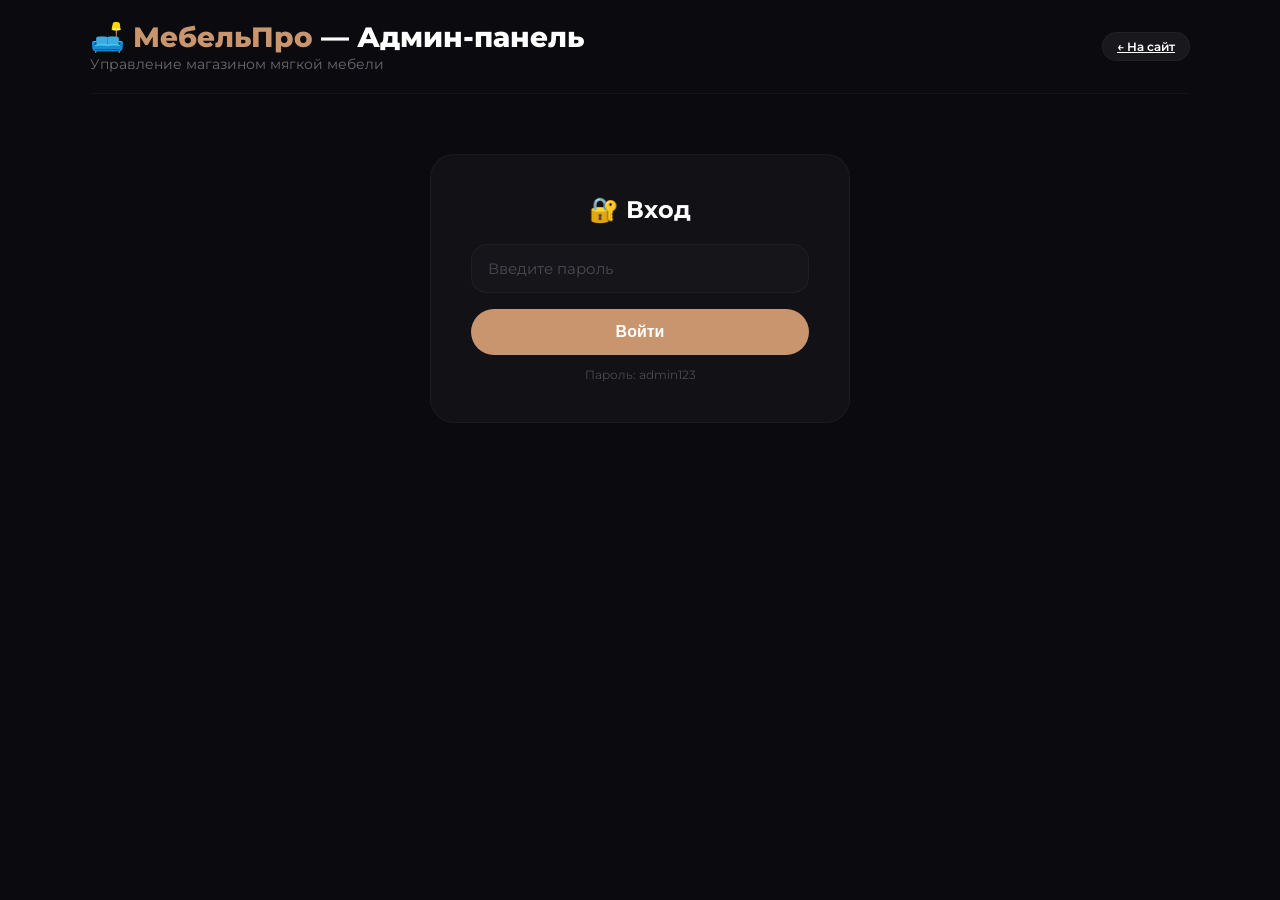
<file: admin.html>
<!DOCTYPE html>
<html lang="ru">
<head>
    <meta charset="UTF-8">
    <meta name="viewport" content="width=device-width, initial-scale=1.0">
    <title>Админ-панель — МебельПро</title>
    <link href="https://fonts.googleapis.com/css2?family=Montserrat:wght@400;500;600;700;800;900&display=swap" rel="stylesheet">
    <link rel="stylesheet" href="https://cdnjs.cloudflare.com/ajax/libs/font-awesome/6.4.0/css/all.min.css">
    <style>
        * { margin:0; padding:0; box-sizing:border-box; }
        body { font-family:'Montserrat',sans-serif; background:#0a0a0f; color:#fff; min-height:100vh; padding:20px; }
        .container { max-width:1100px; margin:0 auto; }
        .header { display:flex; justify-content:space-between; align-items:center; margin-bottom:30px; padding-bottom:20px; border-bottom:0.5px solid rgba(255,255,255,0.04); flex-wrap:wrap; gap:12px; }
        .header h1 { font-size:28px; font-weight:800; }
        .header h1 span { color:#c8956e; }
        .header .sub { color:#6a6a72; font-size:14px; }

        #loginForm { background:rgba(255,255,255,0.03); border-radius:24px; padding:40px; border:0.5px solid rgba(255,255,255,0.04); max-width:420px; margin:60px auto; text-align:center; }
        #loginForm h2 { margin-bottom:20px; font-weight:700; }
        #loginForm input { width:100%; padding:14px 16px; border-radius:16px; border:0.5px solid rgba(255,255,255,0.04); background:rgba(255,255,255,0.02); color:#fff; font-size:15px; font-family:inherit; margin-bottom:16px; transition:0.3s; }
        #loginForm input:focus { outline:none; border-color:#c8956e; }
        #loginForm button { width:100%; padding:14px; border-radius:30px; border:none; background:#c8956e; color:#fff; font-size:16px; font-weight:600; cursor:pointer; transition:0.3s; }
        #loginForm button:hover { background:#b88563; }

        #adminPanel { display:none; }
        .tabs { display:flex; gap:6px; flex-wrap:wrap; margin-bottom:24px; padding-bottom:16px; border-bottom:0.5px solid rgba(255,255,255,0.04); }
        .tab-btn { padding:8px 16px; border-radius:30px; border:none; background:rgba(255,255,255,0.03); color:#6a6a72; font-size:13px; font-weight:500; cursor:pointer; transition:0.3s; font-family:inherit; white-space:nowrap; }
        .tab-btn:hover { color:#fff; background:rgba(255,255,255,0.06); }
        .tab-btn.active { background:#c8956e; color:#fff; }

        .tab-content { display:none; }
        .tab-content.active { display:block; }
        .section { background:rgba(255,255,255,0.03); border-radius:24px; padding:24px; border:0.5px solid rgba(255,255,255,0.04); margin-bottom:24px; }
        .section h2 { font-size:18px; font-weight:600; margin-bottom:16px; color:#fff; }
        .section h2 small { font-weight:400; font-size:14px; color:#6a6a72; }
        .row { display:grid; grid-template-columns:1fr 1fr; gap:12px; }
        .row-3 { display:grid; grid-template-columns:1fr 1fr 1fr; gap:12px; }
        input, textarea, select { width:100%; padding:12px 16px; border-radius:16px; border:0.5px solid rgba(255,255,255,0.04); background:rgba(255,255,255,0.02); color:#fff; font-size:14px; font-family:inherit; margin-bottom:10px; transition:0.3s; }
        input:focus, textarea:focus, select:focus { outline:none; border-color:#c8956e; }
        input::placeholder, textarea::placeholder { color:#4a4a52; }
        input[type="file"] { padding:10px; color:#6a6a72; }
        select option { background:#1a1a22; color:#fff; }
        textarea { resize:vertical; min-height:80px; }

        .btn { padding:12px 24px; border-radius:30px; border:none; font-size:14px; font-weight:600; cursor:pointer; transition:0.3s; font-family:inherit; }
        .btn-primary { background:#c8956e; color:#fff; }
        .btn-primary:hover { background:#b88563; }
        .btn-secondary { background:rgba(255,255,255,0.06); color:#fff; border:0.5px solid rgba(255,255,255,0.04); }
        .btn-secondary:hover { background:rgba(255,255,255,0.12); }
        .btn-danger { background:#ff3b30; color:#fff; }
        .btn-danger:hover { background:#cc2d24; }
        .btn-success { background:#34c759; color:#fff; }
        .btn-success:hover { background:#28a745; }
        .btn-sm { padding:6px 14px; font-size:12px; }
        .btn-group { display:flex; gap:10px; flex-wrap:wrap; margin-top:8px; }

        .item-list { margin-top:12px; }
        .item { display:flex; justify-content:space-between; align-items:center; padding:10px 0; border-bottom:0.5px solid rgba(255,255,255,0.02); gap:10px; flex-wrap:wrap; }
        .item:last-child { border-bottom:none; }
        .item span { color:#b0b0b8; font-size:14px; }
        .item-actions { display:flex; gap:6px; }
        .item-actions button { padding:4px 12px; border-radius:12px; border:none; font-size:12px; cursor:pointer; transition:0.3s; font-family:inherit; }
        .item-actions .edit { background:rgba(200,149,110,0.12); color:#c8956e; }
        .item-actions .delete { background:rgba(255,59,48,0.12); color:#ff3b30; }
        .item-actions button:hover { opacity:0.7; }

        .badge { display:inline-block; padding:2px 10px; border-radius:12px; font-size:11px; font-weight:500; }
        .badge.hit { background:rgba(255,107,53,0.12); color:#ff6b35; }
        .badge.stock { background:rgba(52,199,89,0.12); color:#34c759; }
        .badge.off { background:rgba(255,59,48,0.12); color:#ff3b30; }
        .empty { color:#4a4a52; font-size:14px; padding:12px 0; }

        .toast { position:fixed; bottom:30px; left:50%; transform:translateX(-50%); background:rgba(10,10,15,0.9); backdrop-filter:blur(20px); padding:12px 28px; border-radius:30px; color:#fff; font-size:14px; border:0.5px solid rgba(255,255,255,0.04); z-index:9999; animation:toastIn 0.4s ease; }
        @keyframes toastIn { 0%{opacity:0;transform:translateX(-50%) translateY(20px);}100%{opacity:1;transform:translateX(-50%) translateY(0);} }

        .modal-overlay {
            position: fixed;
            top: 0;
            left: 0;
            width: 100%;
            height: 100%;
            background: rgba(0,0,0,0.7);
            backdrop-filter: blur(10px);
            z-index: 9998;
            display: none;
            justify-content: center;
            align-items: center;
        }
        .modal-overlay.active { display: flex; }
        .modal-box {
            background: rgba(20,20,22,0.95);
            border-radius: 24px;
            padding: 30px;
            max-width: 500px;
            width: 92%;
            border: 0.5px solid rgba(255,255,255,0.04);
            z-index: 9999;
            max-height: 90vh;
            overflow-y: auto;
        }
        .modal-box h2 { color:#fff; margin-bottom:20px; font-weight:700; font-size:22px; }
        .modal-box .modal-close { float:right; background:none; border:none; color:#6a6a72; font-size:24px; cursor:pointer; }
        .modal-box .modal-close:hover { color:#fff; }
        .modal-box label { display:block; font-size:13px; color:#6a6a72; margin-bottom:4px; margin-top:12px; }
        .modal-box input, .modal-box textarea, .modal-box select { width:100%; padding:12px 16px; border-radius:16px; border:0.5px solid rgba(255,255,255,0.04); background:rgba(255,255,255,0.02); color:#fff; font-size:14px; font-family:inherit; margin-bottom:4px; transition:0.3s; }
        .modal-box input:focus, .modal-box textarea:focus, .modal-box select:focus { outline:none; border-color:#c8956e; }
        .modal-box .btn-group { display:flex; gap:10px; margin-top:16px; }
        .modal-box .btn-group .btn { flex:1; }

        .back-link { display:inline-block; margin-top:20px; color:#6a6a72; text-decoration:none; font-size:14px; transition:0.3s; }
        .back-link:hover { color:#fff; }

        .analytics-grid { display:grid; grid-template-columns:repeat(auto-fit, minmax(160px, 1fr)); gap:16px; }
        .analytics-card { background:rgba(255,255,255,0.02); border-radius:16px; padding:18px; text-align:center; border:0.5px solid rgba(255,255,255,0.04); }
        .analytics-card .number { font-size:28px; font-weight:800; color:#fff; }
        .analytics-card .label { font-size:12px; color:#6a6a72; margin-top:4px; }

        @media (max-width:768px) { .row,.row-3 { grid-template-columns:1fr; } .header { flex-direction:column; align-items:flex-start; } .tabs { gap:4px; } .tab-btn { padding:6px 12px; font-size:11px; } .section { padding:16px; } #loginForm { padding:24px; margin:30px 16px; } .item { flex-direction:column; align-items:flex-start; gap:6px; } .item-actions { width:100%; } .analytics-grid { grid-template-columns:1fr 1fr; } }
        @media (max-width:480px) { .tab-btn { font-size:10px; padding:4px 8px; } .section h2 { font-size:16px; } .analytics-grid { grid-template-columns:1fr; } .modal-box { padding:20px; } }
    </style>
</head>
<body>
    <div class="container">
        <div class="header">
            <div>
                <h1>🛋️ <span>МебельПро</span> — Админ-панель</h1>
                <span class="sub">Управление магазином мягкой мебели</span>
            </div>
            <a href="index.html" class="btn btn-secondary btn-sm">← На сайт</a>
        </div>

        <div id="loginForm">
            <h2>🔐 Вход</h2>
            <input type="password" id="adminPassword" placeholder="Введите пароль">
            <button onclick="login()">Войти</button>
            <div style="margin-top:12px;font-size:12px;color:#4a4a52;">Пароль: admin123</div>
        </div>

        <div id="adminPanel">
            <div class="tabs">
                <button class="tab-btn active" onclick="switchTab('dashboard')">📊 Дашборд</button>
                <button class="tab-btn" onclick="switchTab('products')">🛋️ Товары</button>
                <button class="tab-btn" onclick="switchTab('categories')">📂 Категории</button>
                <button class="tab-btn" onclick="switchTab('orders')">📦 Заказы</button>
                <button class="tab-btn" onclick="switchTab('leads')">📩 Заявки</button>
                <button class="tab-btn" onclick="switchTab('settings')">⚙️ Настройки</button>
                <button class="tab-btn" onclick="switchTab('backup')">💾 Бэкап</button>
            </div>

            <!-- ===== ДАШБОРД ===== -->
            <div id="tab-dashboard" class="tab-content active">
                <div class="section">
                    <h2>📊 Статистика</h2>
                    <div class="analytics-grid">
                        <div class="analytics-card"><div class="number" id="dashProducts">0</div><div class="label">Товаров</div></div>
                        <div class="analytics-card"><div class="number" id="dashCategories">0</div><div class="label">Категорий</div></div>
                        <div class="analytics-card"><div class="number" id="dashOrders">0</div><div class="label">Заказов</div></div>
                        <div class="analytics-card"><div class="number" id="dashLeads">0</div><div class="label">Заявок</div></div>
                    </div>
                </div>
            </div>

            <!-- ===== ТОВАРЫ ===== -->
            <div id="tab-products" class="tab-content">
                <div class="section">
                    <h2>🛋️ Управление товарами <small>(CRUD)</small></h2>
                    <div id="adminProducts" class="item-list"></div>
                    <button class="btn btn-secondary" onclick="openModal('product')">➕ Добавить товар</button>
                </div>
                <div class="section">
                    <h2>📤 Импорт цен из Excel</h2>
                    <input type="file" id="excelFile" accept=".csv,.xlsx">
                    <button class="btn btn-primary" onclick="importPrices()">📥 Загрузить и обновить цены</button>
                    <div class="desc" style="font-size:13px;color:#6a6a72;margin-top:8px;">Формат: артикул, цена, цена_со_скидкой</div>
                </div>
            </div>

            <!-- ===== КАТЕГОРИИ ===== -->
            <div id="tab-categories" class="tab-content">
                <div class="section">
                    <h2>📂 Управление категориями <small>(CRUD)</small></h2>
                    <div id="adminCategories" class="item-list"></div>
                    <button class="btn btn-secondary" onclick="openModal('category')">➕ Добавить категорию</button>
                </div>
            </div>

            <!-- ===== ЗАКАЗЫ ===== -->
            <div id="tab-orders" class="tab-content">
                <div class="section">
                    <h2>📦 Заказы</h2>
                    <div id="adminOrders" class="item-list"></div>
                </div>
            </div>

            <!-- ===== ЗАЯВКИ ===== -->
            <div id="tab-leads" class="tab-content">
                <div class="section">
                    <h2>📩 Заявки из формы</h2>
                    <div id="adminLeads" class="item-list"></div>
                    <button class="btn btn-danger" onclick="clearLeads()">🗑️ Очистить все</button>
                </div>
            </div>

            <!-- ===== НАСТРОЙКИ ===== -->
            <div id="tab-settings" class="tab-content">
                <div class="section">
                    <h2>⚙️ Настройки</h2>
                    <div class="row">
                        <input type="text" id="siteTitle" placeholder="Название сайта">
                        <input type="text" id="sitePhone" placeholder="Телефон">
                    </div>
                    <div class="row">
                        <input type="text" id="siteEmail" placeholder="Email">
                        <input type="text" id="siteAddress" placeholder="Адрес">
                    </div>
                    <div class="row">
                        <input type="text" id="deliveryInfo" placeholder="Информация о доставке">
                        <input type="text" id="guaranteeInfo" placeholder="Информация о гарантии">
                    </div>
                    <button class="btn btn-primary" onclick="saveSettings()">💾 Сохранить настройки</button>
                </div>
            </div>

            <!-- ===== БЭКАП ===== -->
            <div id="tab-backup" class="tab-content">
                <div class="section">
                    <h2>💾 Экспорт / Импорт данных</h2>
                    <div class="btn-group">
                        <button class="btn btn-success" onclick="exportData()">📤 Экспорт все данные</button>
                        <button class="btn btn-secondary" onclick="document.getElementById('importFile').click()">📥 Импорт данные</button>
                        <input type="file" id="importFile" accept=".json" style="display:none" onchange="importData(event)">
                        <button class="btn btn-danger" onclick="resetAll()">⚠️ Сбросить все</button>
                    </div>
                </div>
            </div>

        </div>
    </div>

    <div class="modal-overlay" id="modalOverlay" onclick="if(event.target===this) closeModal()">
        <div class="modal-box">
            <button class="modal-close" onclick="closeModal()">✕</button>
            <h2 id="modalTitle">Добавить</h2>
            <div id="modalBody"></div>
        </div>
    </div>

    <script>
    var STORAGE_KEYS = {
        PRODUCTS: 'furniture_products',
        CATEGORIES: 'furniture_categories',
        CART: 'furniture_cart',
        ORDERS: 'furniture_orders',
        SETTINGS: 'furniture_settings',
        LEADS: 'furniture_leads'
    };
    var ADMIN_PASSWORD = 'admin123';
    var data = null;
    var modalType = '';
    var editIndex = null;

    function switchTab(tabId) {
        document.querySelectorAll('.tab-content').forEach(function(el) { el.classList.remove('active'); });
        var target = document.getElementById('tab-' + tabId);
        if (target) target.classList.add('active');
        document.querySelectorAll('.tab-btn').forEach(function(el) { el.classList.remove('active'); });
        document.querySelectorAll('.tab-btn').forEach(function(el) {
            var map = {
                'dashboard': 'Дашборд',
                'products': 'Товары',
                'categories': 'Категории',
                'orders': 'Заказы',
                'leads': 'Заявки',
                'settings': 'Настройки',
                'backup': 'Бэкап'
            };
            if (el.textContent.indexOf(map[tabId]) !== -1) el.classList.add('active');
        });
        if (tabId === 'leads') loadLeads();
        if (tabId === 'orders') loadOrders();
    }

    // ===== ЗАГРУЗКА ДАННЫХ =====
    function loadData(key, defaultData) {
        var stored = localStorage.getItem(key);
        if (stored) {
            try { return JSON.parse(stored); } catch(e) { return defaultData; }
        }
        localStorage.setItem(key, JSON.stringify(defaultData));
        return defaultData;
    }

    function saveData(key, data) { localStorage.setItem(key, JSON.stringify(data)); }

    function getDefaultProducts() {
        return [
            { id: 1, name: 'Диван "Комфорт"', category: 'sofas', price: 49900, oldPrice: 59900, rating: 4.8, reviews: 127, image: 'https://images.unsplash.com/photo-1555041469-a586c61ea9bc?w=400', images: [], inStock: true, isHit: true, description: 'Уютный диван с мягкими подушками.', specs: { width: '220 см', depth: '95 см' }, sizes: [{ label: '220 см', price: 49900 }], colors: ['Бежевый', 'Серый'] },
            { id: 2, name: 'Кресло "Премиум"', category: 'armchairs', price: 25900, oldPrice: null, rating: 4.9, reviews: 89, image: 'https://images.unsplash.com/photo-1592078615290-033ee584e267?w=400', images: [], inStock: true, isHit: false, description: 'Элегантное кресло с высокой спинкой.', specs: { width: '85 см', depth: '80 см' }, sizes: [{ label: 'Стандарт', price: 25900 }], colors: ['Бежевый', 'Чёрный'] }
        ];
    }

    function getDefaultCategories() {
        return [
            { id: 'sofas', name: 'Диваны', icon: 'fa-solid fa-couch' },
            { id: 'armchairs', name: 'Кресла', icon: 'fa-solid fa-chair' },
            { id: 'poufs', name: 'Пуфы', icon: 'fa-solid fa-stool' },
            { id: 'beds', name: 'Кровати', icon: 'fa-solid fa-bed' }
        ];
    }

    // ===== ВХОД =====
    function login() {
        var pass = document.getElementById('adminPassword').value;
        if (pass === ADMIN_PASSWORD) {
            document.getElementById('loginForm').style.display = 'none';
            document.getElementById('adminPanel').style.display = 'block';
            loadAll();
            renderAll();
            updateDashboard();
        } else {
            showToast('❌ Неверный пароль!');
        }
    }

    function loadAll() {
        data = {
            products: loadData(STORAGE_KEYS.PRODUCTS, getDefaultProducts()),
            categories: loadData(STORAGE_KEYS.CATEGORIES, getDefaultCategories()),
            settings: loadData(STORAGE_KEYS.SETTINGS, { title: 'МебельПро', phone: '8 (800) 555-35-35', email: 'info@mebelpro.ru', address: 'Москва, ул. Мебельная, 1' })
        };
        fillSettings();
    }

    function renderAll() {
        renderProducts();
        renderCategories();
        updateDashboard();
    }

    // ===== ТОВАРЫ =====
    function renderProducts() {
        var container = document.getElementById('adminProducts');
        if (!container) return;
        var items = data.products || [];
        if (items.length === 0) { container.innerHTML = '<div class="empty">Нет товаров</div>'; return; }
        var html = '';
        for (var i = 0; i < items.length; i++) {
            var p = items[i];
            var hitBadge = p.isHit ? '<span class="badge hit">🔥 Хит</span>' : '';
            var stockBadge = p.inStock ? '<span class="badge stock">В наличии</span>' : '<span class="badge off">Нет в наличии</span>';
            html += '<div class="item"><span>' + p.name + ' — ' + p.price.toLocaleString() + ' ₽ ' + hitBadge + ' ' + stockBadge + '</span>';
            html += '<div class="item-actions"><button class="edit" onclick="editProduct(' + i + ')">✎</button>';
            html += '<button class="delete" onclick="deleteProduct(' + i + ')">✕</button></div></div>';
        }
        container.innerHTML = html;
    }

    function editProduct(index) {
        editIndex = index;
        var p = data.products[index];
        modalType = 'product';
        var title = document.getElementById('modalTitle');
        var body = document.getElementById('modalBody');
        title.textContent = '✎ Редактировать товар';

        var html = '';
        html += '<label>Название</label><input type="text" id="modalName" value="' + p.name + '">';
        html += '<label>Цена</label><input type="number" id="modalPrice" value="' + p.price + '">';
        html += '<label>Старая цена (скидка)</label><input type="number" id="modalOldPrice" value="' + (p.oldPrice || '') + '">';
        html += '<label>Категория</label><select id="modalCategory">';
        for (var i = 0; i < data.categories.length; i++) {
            var c = data.categories[i];
            var selected = c.id === p.category ? ' selected' : '';
            html += '<option value="' + c.id + '"' + selected + '>' + c.name + '</option>';
        }
        html += '</select>';
        html += '<label>Описание</label><textarea id="modalDesc" rows="3">' + (p.description || '') + '</textarea>';
        html += '<label>В наличии</label><select id="modalStock"><option value="true"' + (p.inStock ? ' selected' : '') + '>Да</option><option value="false"' + (p.inStock ? '' : ' selected') + '>Нет</option></select>';
        html += '<label>Хит продаж</label><select id="modalHit"><option value="true"' + (p.isHit ? ' selected' : '') + '>Да</option><option value="false"' + (p.isHit ? '' : ' selected') + '>Нет</option></select>';
        html += '<div class="btn-group"><button class="btn btn-primary" onclick="saveProduct()">💾 Сохранить</button><button class="btn btn-secondary" onclick="closeModal()">Отмена</button></div>';
        body.innerHTML = html;
        document.getElementById('modalOverlay').classList.add('active');
    }

    function saveProduct() {
        var name = document.getElementById('modalName').value;
        var price = parseInt(document.getElementById('modalPrice').value);
        var oldPrice = parseInt(document.getElementById('modalOldPrice').value) || null;
        var category = document.getElementById('modalCategory').value;
        var desc = document.getElementById('modalDesc').value;
        var inStock = document.getElementById('modalStock').value === 'true';
        var isHit = document.getElementById('modalHit').value === 'true';

        if (!name || !price) { showToast('❌ Заполните все поля!'); return; }

        var p = data.products[editIndex];
        p.name = name;
        p.price = price;
        p.oldPrice = oldPrice;
        p.category = category;
        p.description = desc;
        p.inStock = inStock;
        p.isHit = isHit;

        saveData(STORAGE_KEYS.PRODUCTS, data.products);
        renderAll();
        closeModal();
        showToast('✅ Товар обновлён!');
    }

    function deleteProduct(index) {
        if (!confirm('Удалить товар?')) return;
        data.products.splice(index, 1);
        saveData(STORAGE_KEYS.PRODUCTS, data.products);
        renderAll();
        showToast('🗑️ Товар удалён');
    }

    // ===== КАТЕГОРИИ =====
    function renderCategories() {
        var container = document.getElementById('adminCategories');
        if (!container) return;
        var items = data.categories || [];
        if (items.length === 0) { container.innerHTML = '<div class="empty">Нет категорий</div>'; return; }
        var html = '';
        for (var i = 0; i < items.length; i++) {
            var c = items[i];
            html += '<div class="item"><span>' + c.name + '</span>';
            html += '<div class="item-actions"><button class="edit" onclick="editCategory(' + i + ')">✎</button>';
            html += '<button class="delete" onclick="deleteCategory(' + i + ')">✕</button></div></div>';
        }
        container.innerHTML = html;
    }

    function editCategory(index) {
        editIndex = index;
        var c = data.categories[index];
        modalType = 'category';
        var title = document.getElementById('modalTitle');
        var body = document.getElementById('modalBody');
        title.textContent = '✎ Редактировать категорию';

        var html = '';
        html += '<label>Название</label><input type="text" id="modalName" value="' + c.name + '">';
        html += '<label>ID (английскими буквами)</label><input type="text" id="modalId" value="' + c.id + '">';
        html += '<label>Иконка Font Awesome</label><input type="text" id="modalIcon" value="' + (c.icon || 'fa-solid fa-tag') + '">';
        html += '<div class="btn-group"><button class="btn btn-primary" onclick="saveCategory()">💾 Сохранить</button><button class="btn btn-secondary" onclick="closeModal()">Отмена</button></div>';
        body.innerHTML = html;
        document.getElementById('modalOverlay').classList.add('active');
    }

    function saveCategory() {
        var name = document.getElementById('modalName').value;
        var id = document.getElementById('modalId').value.toLowerCase().replace(/\s/g, '_');
        var icon = document.getElementById('modalIcon').value;

        if (!name || !id) { showToast('❌ Заполните все поля!'); return; }

        data.categories[editIndex].name = name;
        data.categories[editIndex].id = id;
        data.categories[editIndex].icon = icon || 'fa-solid fa-tag';

        saveData(STORAGE_KEYS.CATEGORIES, data.categories);
        renderAll();
        closeModal();
        showToast('✅ Категория обновлена!');
    }

    function deleteCategory(index) {
        if (!confirm('Удалить категорию?')) return;
        data.categories.splice(index, 1);
        saveData(STORAGE_KEYS.CATEGORIES, data.categories);
        renderAll();
        showToast('🗑️ Категория удалена');
    }

    // ===== ЗАЯВКИ =====
    function loadLeads() {
        var container = document.getElementById('adminLeads');
        if (!container) return;
        var leads = JSON.parse(localStorage.getItem(STORAGE_KEYS.LEADS) || '[]');
        if (leads.length === 0) { container.innerHTML = '<div class="empty">Нет заявок</div>'; return; }
        var html = '';
        for (var i = leads.length - 1; i >= 0; i--) {
            var l = leads[i];
            html += '<div class="item"><span>' + l.name + ' — ' + l.contact + ' — ' + l.message + ' <span style="color:#6a6a72;font-size:12px;">' + l.date + '</span></span>';
            html += '<div class="item-actions"><button class="delete" onclick="deleteLead(' + i + ')">✕</button></div></div>';
        }
        container.innerHTML = html;
    }

    function deleteLead(index) {
        var leads = JSON.parse(localStorage.getItem(STORAGE_KEYS.LEADS) || '[]');
        leads.splice(index, 1);
        localStorage.setItem(STORAGE_KEYS.LEADS, JSON.stringify(leads));
        loadLeads();
        updateDashboard();
        showToast('🗑️ Заявка удалена');
    }

    function clearLeads() {
        if (!confirm('Удалить все заявки?')) return;
        localStorage.setItem(STORAGE_KEYS.LEADS, '[]');
        loadLeads();
        updateDashboard();
        showToast('🗑️ Все заявки удалены');
    }

    // ===== ЗАКАЗЫ =====
    function loadOrders() {
        var container = document.getElementById('adminOrders');
        if (!container) return;
        var orders = JSON.parse(localStorage.getItem(STORAGE_KEYS.ORDERS) || '[]');
        if (orders.length === 0) { container.innerHTML = '<div class="empty">Нет заказов</div>'; return; }
        var html = '';
        for (var i = orders.length - 1; i >= 0; i--) {
            var o = orders[i];
            html += '<div class="item"><span>Заказ #' + o.id + ' — ' + o.name + ' — ' + o.total + ' ₽ <span style="color:#6a6a72;font-size:12px;">' + o.date + '</span></span>';
            html += '<div class="item-actions"><button class="delete" onclick="deleteOrder(' + i + ')">✕</button></div></div>';
        }
        container.innerHTML = html;
    }

    function deleteOrder(index) {
        var orders = JSON.parse(localStorage.getItem(STORAGE_KEYS.ORDERS) || '[]');
        orders.splice(index, 1);
        localStorage.setItem(STORAGE_KEYS.ORDERS, JSON.stringify(orders));
        loadOrders();
        updateDashboard();
        showToast('🗑️ Заказ удалён');
    }

    // ===== НАСТРОЙКИ =====
    function fillSettings() {
        var s = data.settings || {};
        document.getElementById('siteTitle').value = s.title || '';
        document.getElementById('sitePhone').value = s.phone || '';
        document.getElementById('siteEmail').value = s.email || '';
        document.getElementById('siteAddress').value = s.address || '';
        document.getElementById('deliveryInfo').value = s.delivery || '';
        document.getElementById('guaranteeInfo').value = s.guarantee || '';
    }

    function saveSettings() {
        data.settings = {
            title: document.getElementById('siteTitle').value,
            phone: document.getElementById('sitePhone').value,
            email: document.getElementById('siteEmail').value,
            address: document.getElementById('siteAddress').value,
            delivery: document.getElementById('deliveryInfo').value,
            guarantee: document.getElementById('guaranteeInfo').value
        };
        saveData(STORAGE_KEYS.SETTINGS, data.settings);
        showToast('✅ Настройки сохранены!');
    }

    // ===== ДАШБОРД =====
    function updateDashboard() {
        document.getElementById('dashProducts').textContent = data.products ? data.products.length : 0;
        document.getElementById('dashCategories').textContent = data.categories ? data.categories.length : 0;
        var orders = JSON.parse(localStorage.getItem(STORAGE_KEYS.ORDERS) || '[]');
        document.getElementById('dashOrders').textContent = orders.length;
        var leads = JSON.parse(localStorage.getItem(STORAGE_KEYS.LEADS) || '[]');
        document.getElementById('dashLeads').textContent = leads.length;
    }

    // ===== МОДАЛЬНОЕ ОКНО =====
    function openModal(type) {
        modalType = type;
        editIndex = null;
        var title = document.getElementById('modalTitle');
        var body = document.getElementById('modalBody');
        title.textContent = '➕ Добавить';

        if (type === 'product') {
            var html = '';
            html += '<label>Название</label><input type="text" id="modalName">';
            html += '<label>Цена</label><input type="number" id="modalPrice">';
            html += '<label>Старая цена (скидка)</label><input type="number" id="modalOldPrice">';
            html += '<label>Категория</label><select id="modalCategory">';
            for (var i = 0; i < data.categories.length; i++) {
                html += '<option value="' + data.categories[i].id + '">' + data.categories[i].name + '</option>';
            }
            html += '</select>';
            html += '<label>Описание</label><textarea id="modalDesc" rows="3"></textarea>';
            html += '<label>В наличии</label><select id="modalStock"><option value="true">Да</option><option value="false">Нет</option></select>';
            html += '<label>Хит продаж</label><select id="modalHit"><option value="false">Нет</option><option value="true">Да</option></select>';
            html += '<div class="btn-group"><button class="btn btn-primary" onclick="saveNewProduct()">💾 Сохранить</button><button class="btn btn-secondary" onclick="closeModal()">Отмена</button></div>';
            body.innerHTML = html;
        } else if (type === 'category') {
            var html2 = '';
            html2 += '<label>Название</label><input type="text" id="modalName">';
            html2 += '<label>ID (английскими буквами)</label><input type="text" id="modalId">';
            html2 += '<label>Иконка Font Awesome</label><input type="text" id="modalIcon" value="fa-solid fa-tag">';
            html2 += '<div class="btn-group"><button class="btn btn-primary" onclick="saveNewCategory()">💾 Сохранить</button><button class="btn btn-secondary" onclick="closeModal()">Отмена</button></div>';
            body.innerHTML = html2;
        }
        document.getElementById('modalOverlay').classList.add('active');
    }

    function saveNewProduct() {
        var name = document.getElementById('modalName').value;
        var price = parseInt(document.getElementById('modalPrice').value);
        var oldPrice = parseInt(document.getElementById('modalOldPrice').value) || null;
        var category = document.getElementById('modalCategory').value;
        var desc = document.getElementById('modalDesc').value;
        var inStock = document.getElementById('modalStock').value === 'true';
        var isHit = document.getElementById('modalHit').value === 'true';

        if (!name || !price) { showToast('❌ Заполните все поля!'); return; }

        var newProduct = {
            id: Date.now(),
            name: name,
            price: price,
            oldPrice: oldPrice,
            category: category,
            description: desc,
            inStock: inStock,
            isHit: isHit,
            rating: 0,
            reviews: 0,
            image: 'https://images.unsplash.com/photo-1555041469-a586c61ea9bc?w=400',
            images: [],
            specs: {},
            sizes: [{ label: 'Стандарт', price: price }],
            colors: []
        };

        data.products.push(newProduct);
        saveData(STORAGE_KEYS.PRODUCTS, data.products);
        renderAll();
        closeModal();
        showToast('✅ Товар добавлен!');
    }

    function saveNewCategory() {
        var name = document.getElementById('modalName').value;
        var id = document.getElementById('modalId').value.toLowerCase().replace(/\s/g, '_');
        var icon = document.getElementById('modalIcon').value;

        if (!name || !id) { showToast('❌ Заполните все поля!'); return; }

        data.categories.push({ id: id, name: name, icon: icon || 'fa-solid fa-tag' });
        saveData(STORAGE_KEYS.CATEGORIES, data.categories);
        renderAll();
        closeModal();
        showToast('✅ Категория добавлена!');
    }

    function closeModal() {
        document.getElementById('modalOverlay').classList.remove('active');
    }

    // ===== ЭКСПОРТ/ИМПОРТ =====
    function exportData() {
        var fullData = {
            products: data.products,
            categories: data.categories,
            settings: data.settings,
            leads: JSON.parse(localStorage.getItem(STORAGE_KEYS.LEADS) || '[]'),
            orders: JSON.parse(localStorage.getItem(STORAGE_KEYS.ORDERS) || '[]')
        };
        var blob = new Blob([JSON.stringify(fullData, null, 2)], { type: 'application/json' });
        var url = URL.createObjectURL(blob);
        var a = document.createElement('a');
        a.href = url;
        a.download = 'mebelpro_backup_' + new Date().toISOString().slice(0,10) + '.json';
        a.click();
        URL.revokeObjectURL(url);
        showToast('📤 Данные экспортированы!');
    }

    function importData(event) {
        var file = event.target.files[0];
        if (!file) return;
        var reader = new FileReader();
        reader.onload = function(e) {
            try {
                var imported = JSON.parse(e.target.result);
                if (imported.products) { data.products = imported.products; saveData(STORAGE_KEYS.PRODUCTS, data.products); }
                if (imported.categories) { data.categories = imported.categories; saveData(STORAGE_KEYS.CATEGORIES, data.categories); }
                if (imported.settings) { data.settings = imported.settings; saveData(STORAGE_KEYS.SETTINGS, data.settings); }
                if (imported.leads) { localStorage.setItem(STORAGE_KEYS.LEADS, JSON.stringify(imported.leads)); }
                if (imported.orders) { localStorage.setItem(STORAGE_KEYS.ORDERS, JSON.stringify(imported.orders)); }
                renderAll();
                fillSettings();
                showToast('📥 Данные импортированы!');
            } catch (err) { alert('❌ Ошибка импорта!'); }
        };
        reader.readAsText(file);
        event.target.value = '';
    }

    function resetAll() {
        if (!confirm('⚠️ Удалить все данные?')) return;
        if (!confirm('Точно?')) return;
        localStorage.removeItem(STORAGE_KEYS.PRODUCTS);
        localStorage.removeItem(STORAGE_KEYS.CATEGORIES);
        localStorage.removeItem(STORAGE_KEYS.SETTINGS);
        localStorage.removeItem(STORAGE_KEYS.ORDERS);
        localStorage.removeItem(STORAGE_KEYS.LEADS);
        loadAll();
        renderAll();
        fillSettings();
        showToast('↺ Все данные сброшены!');
    }

    // ===== ИМПОРТ ЦЕН ИЗ EXCEL =====
    function importPrices() {
        var file = document.getElementById('excelFile').files[0];
        if (!file) { showToast('❌ Выберите файл!'); return; }
        var reader = new FileReader();
        reader.onload = function(e) {
            try {
                var text = e.target.result;
                var lines = text.split('\n');
                var updated = 0;
                for (var i = 1; i < lines.length; i++) {
                    var cols = lines[i].split(',');
                    if (cols.length < 2) continue;
                    var id = parseInt(cols[0]);
                    var price = parseInt(cols[1]);
                    var oldPrice = parseInt(cols[2]) || null;
                    if (!id || !price) continue;
                    for (var j = 0; j < data.products.length; j++) {
                        if (data.products[j].id === id) {
                            data.products[j].price = price;
                            data.products[j].oldPrice = oldPrice;
                            updated++;
                            break;
                        }
                    }
                }
                saveData(STORAGE_KEYS.PRODUCTS, data.products);
                renderAll();
                showToast('✅ Обновлено ' + updated + ' товаров!');
            } catch (err) { showToast('❌ Ошибка импорта!'); }
        };
        reader.readAsText(file);
    }

    // ===== TOAST =====
    function showToast(msg) {
        var existing = document.querySelector('.toast');
        if (existing) existing.remove();
        var toast = document.createElement('div');
        toast.className = 'toast';
        toast.textContent = msg;
        document.body.appendChild(toast);
        setTimeout(function() {
            toast.style.opacity = '0';
            toast.style.transition = '0.4s';
            setTimeout(function() { toast.remove(); }, 400);
        }, 2500);
    }

    document.addEventListener('DOMContentLoaded', function() {
        switchTab('dashboard');
    });
    </script>
</body>
</html>
</file>
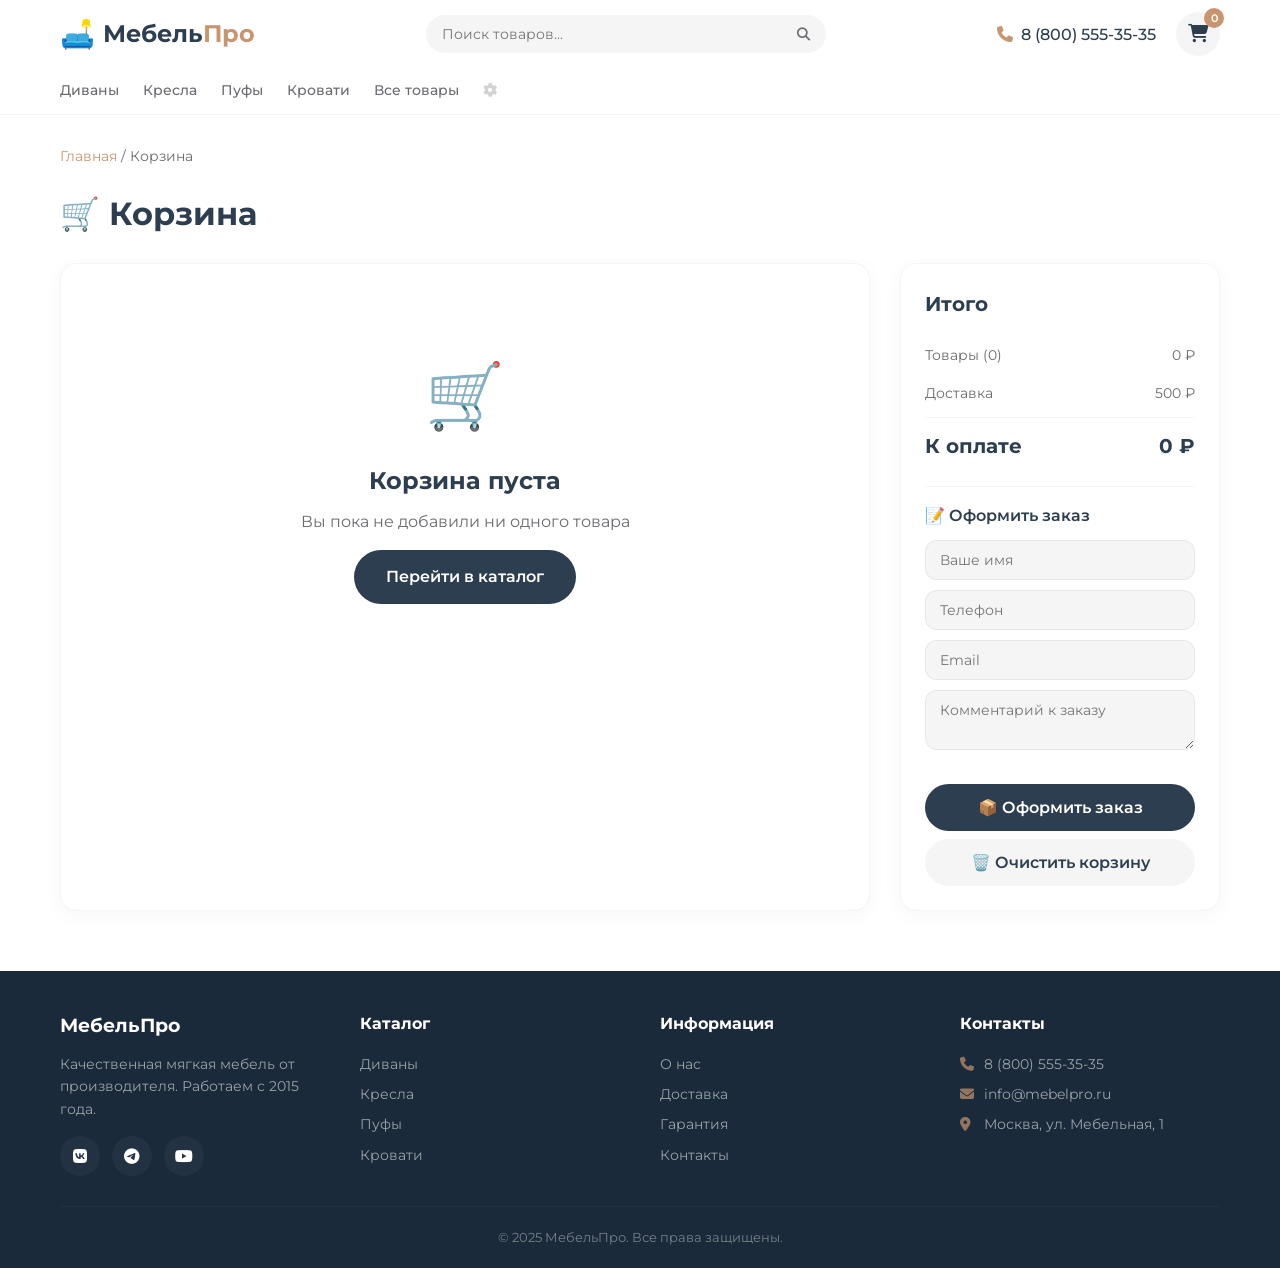
<file: cart.html>
<!DOCTYPE html>
<html lang="ru">
<head>
    <meta charset="UTF-8">
    <meta name="viewport" content="width=device-width, initial-scale=1.0, viewport-fit=cover">
    <title>Корзина — МебельПро</title>
    <meta name="description" content="Корзина товаров мягкой мебели.">
    <link href="https://fonts.googleapis.com/css2?family=Montserrat:wght@300;400;500;600;700;800;900&display=swap" rel="stylesheet">
    <link rel="stylesheet" href="https://cdnjs.cloudflare.com/ajax/libs/font-awesome/6.4.0/css/all.min.css">
    <link rel="stylesheet" href="style.css">
    <style>
        /* ===== КОРЗИНА ===== */
        .cart-page {
            padding: 30px 0 60px;
        }
        .cart-page h1 {
            font-size: 32px;
            font-weight: 700;
            margin-bottom: 24px;
        }
        .cart-page .breadcrumbs {
            font-size: 14px;
            color: var(--gray-dark);
            margin-bottom: 20px;
        }
        .cart-page .breadcrumbs a {
            color: var(--accent);
        }

        .cart-layout {
            display: grid;
            grid-template-columns: 1fr 320px;
            gap: 30px;
        }

        /* ===== СПИСОК ТОВАРОВ ===== */
        .cart-items {
            background: var(--white);
            border-radius: var(--radius);
            box-shadow: var(--shadow);
            padding: 20px;
            border: 1px solid rgba(0,0,0,0.04);
        }
        .cart-item {
            display: grid;
            grid-template-columns: 80px 1fr auto;
            gap: 16px;
            padding: 16px 0;
            border-bottom: 0.5px solid rgba(0,0,0,0.04);
            align-items: center;
        }
        .cart-item:last-child {
            border-bottom: none;
        }
        .cart-item .item-image {
            width: 80px;
            height: 80px;
            border-radius: 12px;
            overflow: hidden;
            background: var(--gray);
        }
        .cart-item .item-image img {
            width: 100%;
            height: 100%;
            object-fit: cover;
        }
        .cart-item .item-info h3 {
            font-size: 16px;
            font-weight: 600;
            margin-bottom: 2px;
        }
        .cart-item .item-info .item-spec {
            font-size: 13px;
            color: var(--gray-dark);
        }
        .cart-item .item-info .item-price {
            font-size: 18px;
            font-weight: 700;
            margin-top: 4px;
        }
        .cart-item .item-actions {
            display: flex;
            align-items: center;
            gap: 12px;
        }
        .cart-item .item-actions .qty {
            display: flex;
            align-items: center;
            gap: 8px;
        }
        .cart-item .item-actions .qty button {
            width: 32px;
            height: 32px;
            border-radius: 50%;
            border: 1px solid rgba(0,0,0,0.06);
            background: var(--white);
            cursor: pointer;
            font-size: 16px;
            transition: var(--transition);
            display: flex;
            align-items: center;
            justify-content: center;
        }
        .cart-item .item-actions .qty button:hover {
            background: var(--gray);
        }
        .cart-item .item-actions .qty span {
            min-width: 30px;
            text-align: center;
            font-weight: 600;
        }
        .cart-item .item-actions .remove {
            background: none;
            border: none;
            color: var(--gray-dark);
            cursor: pointer;
            font-size: 18px;
            transition: var(--transition);
        }
        .cart-item .item-actions .remove:hover {
            color: #ff3b30;
        }

        .cart-empty {
            text-align: center;
            padding: 60px 20px;
        }
        .cart-empty h3 {
            font-size: 24px;
            margin-bottom: 8px;
        }
        .cart-empty p {
            color: var(--gray-dark);
            margin-bottom: 16px;
        }

        /* ===== ИТОГО ===== */
        .cart-summary {
            background: var(--white);
            border-radius: var(--radius);
            box-shadow: var(--shadow);
            padding: 24px;
            border: 1px solid rgba(0,0,0,0.04);
            position: sticky;
            top: 80px;
            height: fit-content;
        }
        .cart-summary h3 {
            font-size: 20px;
            font-weight: 700;
            margin-bottom: 16px;
        }
        .cart-summary .summary-row {
            display: flex;
            justify-content: space-between;
            padding: 8px 0;
            font-size: 14px;
            color: var(--gray-dark);
        }
        .cart-summary .summary-row.total {
            font-size: 20px;
            font-weight: 700;
            color: var(--primary);
            border-top: 1px solid rgba(0,0,0,0.04);
            padding-top: 12px;
            margin-top: 4px;
        }
        .cart-summary .btn {
            width: 100%;
            margin-top: 16px;
            text-align: center;
            padding: 14px;
            font-size: 16px;
        }
        .cart-summary .btn-secondary {
            margin-top: 8px;
            background: var(--gray);
            color: var(--primary);
            border: none;
        }
        .cart-summary .btn-secondary:hover {
            background: #e5e5e5;
        }

        /* ===== ФОРМА ЗАКАЗА ===== */
        .checkout-form {
            margin-top: 16px;
            padding-top: 16px;
            border-top: 1px solid rgba(0,0,0,0.04);
        }
        .checkout-form h4 {
            font-size: 16px;
            font-weight: 600;
            margin-bottom: 12px;
        }
        .checkout-form input,
        .checkout-form textarea {
            width: 100%;
            padding: 10px 14px;
            border: 1px solid rgba(0,0,0,0.06);
            border-radius: 12px;
            font-family: inherit;
            font-size: 14px;
            background: var(--gray);
            color: var(--primary);
            outline: none;
            transition: var(--transition);
            margin-bottom: 10px;
        }
        .checkout-form input:focus,
        .checkout-form textarea:focus {
            border-color: var(--accent);
        }
        .checkout-form textarea {
            resize: vertical;
            min-height: 60px;
        }

        /* ===== АДАПТИВ ===== */
        @media (max-width: 992px) {
            .cart-layout {
                grid-template-columns: 1fr;
            }
            .cart-summary {
                position: relative;
                top: 0;
            }
        }

        @media (max-width: 640px) {
            .cart-item {
                grid-template-columns: 60px 1fr;
                gap: 12px;
            }
            .cart-item .item-image {
                width: 60px;
                height: 60px;
            }
            .cart-item .item-actions {
                grid-column: 1 / -1;
                justify-content: flex-start;
            }
            .cart-item .item-info .item-price {
                font-size: 16px;
            }
        }

        @media (max-width: 480px) {
            .cart-page h1 {
                font-size: 24px;
            }
            .cart-items {
                padding: 12px;
            }
        }
    </style>
</head>
<body>
    <!-- ===== ХЕДЕР ===== -->
    <header class="header">
        <div class="container">
            <div class="header-inner">
                <div class="logo">
                    <a href="index.html">
                        <span class="logo-icon">🛋️</span>
                        <span class="logo-text">Мебель<span class="logo-highlight">Про</span></span>
                    </a>
                </div>
                <div class="header-search">
                    <form onsubmit="searchProducts(event)">
                        <input type="text" placeholder="Поиск товаров..." id="searchInput">
                        <button type="submit"><i class="fas fa-search"></i></button>
                    </form>
                </div>
                <div class="header-actions">
                    <div class="header-phone">
                        <i class="fas fa-phone"></i>
                        <a href="tel:+78005553535">8 (800) 555-35-35</a>
                    </div>
                    <a href="cart.html" class="cart-btn">
                        <i class="fas fa-shopping-cart"></i>
                        <span class="cart-count" id="cartCount">0</span>
                    </a>
                </div>
                <button class="burger-btn" id="burgerBtn" aria-label="Меню">
                    <span></span><span></span><span></span>
                </button>
            </div>
            <nav class="main-nav" id="mainNav">
                <ul>
                    <li><a href="catalog.html?category=sofas">Диваны</a></li>
                    <li><a href="catalog.html?category=armchairs">Кресла</a></li>
                    <li><a href="catalog.html?category=poufs">Пуфы</a></li>
                    <li><a href="catalog.html?category=beds">Кровати</a></li>
                    <li><a href="catalog.html">Все товары</a></li>
                    <li><a href="admin.html" class="admin-link"><i class="fas fa-cog"></i></a></li>
                </ul>
            </nav>
        </div>
    </header>

    <!-- ===== КОРЗИНА ===== -->
    <section class="cart-page">
        <div class="container">
            <div class="breadcrumbs">
                <a href="index.html">Главная</a> / <span>Корзина</span>
            </div>
            <h1>🛒 Корзина</h1>

            <div class="cart-layout">
                <!-- ===== ТОВАРЫ ===== -->
                <div class="cart-items" id="cartItems">
                    <!-- Загружаются из JS -->
                </div>

                <!-- ===== ИТОГО ===== -->
                <div class="cart-summary" id="cartSummary">
                    <h3>Итого</h3>
                    <div class="summary-row">
                        <span>Товары (<span id="summaryCount">0</span>)</span>
                        <span id="summarySubtotal">0 ₽</span>
                    </div>
                    <div class="summary-row">
                        <span>Доставка</span>
                        <span id="summaryDelivery">Бесплатно</span>
                    </div>
                    <div class="summary-row total">
                        <span>К оплате</span>
                        <span id="summaryTotal">0 ₽</span>
                    </div>

                    <div class="checkout-form" id="checkoutForm">
                        <h4>📝 Оформить заказ</h4>
                        <input type="text" id="orderName" placeholder="Ваше имя" required>
                        <input type="text" id="orderPhone" placeholder="Телефон" required>
                        <input type="email" id="orderEmail" placeholder="Email">
                        <textarea id="orderComment" placeholder="Комментарий к заказу"></textarea>
                        <button class="btn btn-primary" onclick="submitOrder()">📦 Оформить заказ</button>
                        <button class="btn btn-secondary" onclick="clearCart()">🗑️ Очистить корзину</button>
                    </div>
                </div>
            </div>
        </div>
    </section>

    <!-- ===== FOOTER ===== -->
    <footer class="footer">
        <div class="container">
            <div class="footer-grid">
                <div class="footer-col">
                    <h3>МебельПро</h3>
                    <p>Качественная мягкая мебель от производителя. Работаем с 2015 года.</p>
                    <div class="footer-social">
                        <a href="#"><i class="fab fa-vk"></i></a>
                        <a href="#"><i class="fab fa-telegram"></i></a>
                        <a href="#"><i class="fab fa-youtube"></i></a>
                    </div>
                </div>
                <div class="footer-col">
                    <h4>Каталог</h4>
                    <ul>
                        <li><a href="catalog.html?category=sofas">Диваны</a></li>
                        <li><a href="catalog.html?category=armchairs">Кресла</a></li>
                        <li><a href="catalog.html?category=poufs">Пуфы</a></li>
                        <li><a href="catalog.html?category=beds">Кровати</a></li>
                    </ul>
                </div>
                <div class="footer-col">
                    <h4>Информация</h4>
                    <ul>
                        <li><a href="#">О нас</a></li>
                        <li><a href="#">Доставка</a></li>
                        <li><a href="#">Гарантия</a></li>
                        <li><a href="#">Контакты</a></li>
                    </ul>
                </div>
                <div class="footer-col">
                    <h4>Контакты</h4>
                    <ul>
                        <li><i class="fas fa-phone"></i> 8 (800) 555-35-35</li>
                        <li><i class="fas fa-envelope"></i> info@mebelpro.ru</li>
                        <li><i class="fas fa-map-marker-alt"></i> Москва, ул. Мебельная, 1</li>
                    </ul>
                </div>
            </div>
            <div class="footer-bottom">
                <p>© 2025 МебельПро. Все права защищены.</p>
            </div>
        </div>
    </footer>

    <script src="script.js"></script>
    <script>
    // ===== ЛОГИКА КОРЗИНЫ =====
    function renderCart() {
        var container = document.getElementById('cartItems');
        var cart = loadData(STORAGE_KEYS.CART, []);
        var products = loadData(STORAGE_KEYS.PRODUCTS, getDefaultProducts());

        if (cart.length === 0) {
            container.innerHTML = `
                <div class="cart-empty">
                    <div style="font-size:64px;margin-bottom:16px;">🛒</div>
                    <h3>Корзина пуста</h3>
                    <p>Вы пока не добавили ни одного товара</p>
                    <a href="catalog.html" class="btn btn-primary">Перейти в каталог</a>
                </div>
            `;
            updateSummary(cart);
            return;
        }

        var html = '';
        var subtotal = 0;
        for (var i = 0; i < cart.length; i++) {
            var item = cart[i];
            var product = products.find(function(p) { return p.id === item.id; });
            if (!product) continue;

            var total = item.price * item.qty;
            subtotal += total;

            var sizeLabel = item.size !== undefined && product.sizes && product.sizes[item.size] ? ' (' + product.sizes[item.size].label + ')' : '';

            html += '<div class="cart-item" data-index="' + i + '">';
            html += '<div class="item-image"><img src="' + (product.image || 'https://images.unsplash.com/photo-1555041469-a586c61ea9bc?w=400') + '" alt="' + product.name + '"></div>';
            html += '<div class="item-info">';
            html += '<h3>' + product.name + sizeLabel + '</h3>';
            html += '<div class="item-spec">Артикул: ' + product.id + '</div>';
            html += '<div class="item-price">' + total.toLocaleString() + ' ₽</div>';
            html += '</div>';
            html += '<div class="item-actions">';
            html += '<div class="qty">';
            html += '<button onclick="changeQty(' + i + ', -1)">−</button>';
            html += '<span>' + item.qty + '</span>';
            html += '<button onclick="changeQty(' + i + ', 1)">+</button>';
            html += '</div>';
            html += '<button class="remove" onclick="removeFromCart(' + i + ')"><i class="fas fa-trash"></i></button>';
            html += '</div>';
            html += '</div>';
        }

        container.innerHTML = html;
        updateSummary(cart);
        updateCartCount();
    }

    function updateSummary(cart) {
        var count = cart.reduce(function(sum, item) { return sum + item.qty; }, 0);
        var total = cart.reduce(function(sum, item) { return sum + (item.price * item.qty); }, 0);

        document.getElementById('summaryCount').textContent = count;
        document.getElementById('summarySubtotal').textContent = total.toLocaleString() + ' ₽';
        document.getElementById('summaryTotal').textContent = total.toLocaleString() + ' ₽';

        // Доставка бесплатная при заказе от 50000
        var deliveryEl = document.getElementById('summaryDelivery');
        if (total >= 50000) {
            deliveryEl.textContent = 'Бесплатно';
        } else {
            deliveryEl.textContent = '500 ₽';
        }
    }

    function changeQty(index, delta) {
        var cart = loadData(STORAGE_KEYS.CART, []);
        if (!cart[index]) return;
        cart[index].qty = Math.max(1, cart[index].qty + delta);
        saveData(STORAGE_KEYS.CART, cart);
        renderCart();
    }

    function removeFromCart(index) {
        var cart = loadData(STORAGE_KEYS.CART, []);
        cart.splice(index, 1);
        saveData(STORAGE_KEYS.CART, cart);
        renderCart();
    }

    function clearCart() {
        if (!confirm('Очистить корзину?')) return;
        saveData(STORAGE_KEYS.CART, []);
        renderCart();
    }

    // ===== ОФОРМЛЕНИЕ ЗАКАЗА =====
    function submitOrder() {
        var name = document.getElementById('orderName').value.trim();
        var phone = document.getElementById('orderPhone').value.trim();
        var email = document.getElementById('orderEmail').value.trim();
        var comment = document.getElementById('orderComment').value.trim();

        if (!name || !phone) {
            showToast('❌ Заполните имя и телефон!');
            return;
        }

        var cart = loadData(STORAGE_KEYS.CART, []);
        if (cart.length === 0) {
            showToast('❌ Корзина пуста!');
            return;
        }

        var products = loadData(STORAGE_KEYS.PRODUCTS, getDefaultProducts());
        var total = cart.reduce(function(sum, item) { return sum + (item.price * item.qty); }, 0);
        var items = cart.map(function(item) {
            var product = products.find(function(p) { return p.id === item.id; });
            return (product ? product.name : 'Товар #' + item.id) + ' x' + item.qty;
        }).join(', ');

        // Сохраняем заказ
        var orders = JSON.parse(localStorage.getItem(STORAGE_KEYS.ORDERS) || '[]');
        orders.push({
            id: Date.now(),
            name: name,
            phone: phone,
            email: email,
            comment: comment,
            items: items,
            total: total,
            date: new Date().toLocaleString('ru-RU'),
            status: 'Новый'
        });
        localStorage.setItem(STORAGE_KEYS.ORDERS, JSON.stringify(orders));

        // Сохраняем заявку в лиды (для CRM)
        var leads = JSON.parse(localStorage.getItem(STORAGE_KEYS.LEADS) || '[]');
        leads.push({
            id: Date.now(),
            name: name,
            contact: phone,
            message: 'Заказ: ' + items + '\nСумма: ' + total + ' ₽\nEmail: ' + email + '\nКомментарий: ' + comment,
            date: new Date().toLocaleString('ru-RU'),
            type: 'order'
        });
        localStorage.setItem(STORAGE_KEYS.LEADS, JSON.stringify(leads));

        // Очищаем корзину
        saveData(STORAGE_KEYS.CART, []);

        showToast('✅ Заказ оформлен! Мы свяжемся с вами в ближайшее время.');
        renderCart();
    }

    // ===== ЗАПУСК =====
    document.addEventListener('DOMContentLoaded', function() {
        renderCart();
        updateCartCount();
    });
    </script>
</body>
</html>
</file>
<file: style.css>
/* ===== ОБЩИЕ СТИЛИ ===== */
* {
    margin: 0;
    padding: 0;
    box-sizing: border-box;
}

:root {
    --primary: #2c3e50;
    --primary-dark: #1a2a3a;
    --secondary: #e8d5b5;
    --accent: #c8956e;
    --white: #ffffff;
    --gray: #f5f5f5;
    --gray-dark: #6a6a72;
    --shadow: 0 4px 20px rgba(0,0,0,0.04);
    --shadow-hover: 0 12px 40px rgba(0,0,0,0.08);
    --radius: 16px;
    --transition: all 0.3s ease;
}

html {
    scroll-behavior: smooth;
}

body {
    font-family: 'Montserrat', -apple-system, 'Helvetica Neue', sans-serif;
    background: var(--white);
    color: var(--primary);
    line-height: 1.6;
}

.container {
    max-width: 1200px;
    margin: 0 auto;
    padding: 0 20px;
}

img {
    max-width: 100%;
    display: block;
}

a {
    text-decoration: none;
    color: inherit;
}

ul {
    list-style: none;
}

/* ===== TOAST ===== */
@keyframes toastIn {
    0% { opacity: 0; transform: translateX(-50%) translateY(20px); }
    100% { opacity: 1; transform: translateX(-50%) translateY(0); }
}

/* ===== БУРГЕР-МЕНЮ ===== */
.burger-btn {
    display: none;
    flex-direction: column;
    gap: 5px;
    background: none;
    border: none;
    cursor: pointer;
    padding: 4px;
}

.burger-btn span {
    display: block;
    width: 25px;
    height: 2px;
    background: var(--primary);
    border-radius: 2px;
    transition: var(--transition);
}

.burger-btn.active span:nth-child(1) {
    transform: rotate(45deg) translate(5px, 5px);
}

.burger-btn.active span:nth-child(2) {
    opacity: 0;
}

.burger-btn.active span:nth-child(3) {
    transform: rotate(-45deg) translate(5px, -5px);
}

/* ===== ХЕДЕР ===== */
.header {
    background: var(--white);
    border-bottom: 1px solid rgba(0,0,0,0.04);
    position: sticky;
    top: 0;
    z-index: 1000;
    backdrop-filter: blur(20px);
    background: rgba(255,255,255,0.95);
}

.header-inner {
    display: flex;
    align-items: center;
    justify-content: space-between;
    padding: 12px 0;
    gap: 20px;
    flex-wrap: wrap;
}

.logo a {
    display: flex;
    align-items: center;
    gap: 8px;
    font-size: 24px;
    font-weight: 700;
}

.logo-icon {
    font-size: 28px;
}

.logo-highlight {
    color: var(--accent);
}

.header-search {
    flex: 1;
    max-width: 400px;
}

.header-search form {
    display: flex;
    background: var(--gray);
    border-radius: 30px;
    overflow: hidden;
}

.header-search input {
    flex: 1;
    padding: 10px 16px;
    border: none;
    background: transparent;
    font-family: inherit;
    font-size: 14px;
    outline: none;
}

.header-search button {
    padding: 10px 16px;
    background: none;
    border: none;
    color: var(--gray-dark);
    cursor: pointer;
}

.header-actions {
    display: flex;
    align-items: center;
    gap: 20px;
}

.header-phone {
    display: flex;
    align-items: center;
    gap: 8px;
    color: var(--primary);
    font-weight: 500;
}

.header-phone i {
    color: var(--accent);
}

.cart-btn {
    position: relative;
    display: flex;
    align-items: center;
    justify-content: center;
    width: 44px;
    height: 44px;
    border-radius: 50%;
    background: var(--gray);
    color: var(--primary);
    font-size: 18px;
    transition: var(--transition);
}

.cart-btn:hover {
    background: var(--primary);
    color: var(--white);
}

.cart-count {
    position: absolute;
    top: -4px;
    right: -4px;
    background: var(--accent);
    color: var(--white);
    font-size: 11px;
    font-weight: 600;
    width: 20px;
    height: 20px;
    border-radius: 50%;
    display: flex;
    align-items: center;
    justify-content: center;
}

/* ===== НАВИГАЦИЯ ===== */
.main-nav {
    padding: 8px 0 12px;
}

.main-nav ul {
    display: flex;
    gap: 24px;
    flex-wrap: wrap;
}

.main-nav ul li a {
    font-size: 14px;
    font-weight: 500;
    color: var(--gray-dark);
    transition: var(--transition);
    padding: 4px 0;
    border-bottom: 2px solid transparent;
}

.main-nav ul li a:hover {
    color: var(--primary);
    border-bottom-color: var(--accent);
}

.admin-link {
    color: var(--gray-dark);
    opacity: 0.3;
    transition: var(--transition);
}

.admin-link:hover {
    opacity: 1;
}

/* ===== HERO ===== */
.hero {
    padding: 60px 0 80px;
    background: linear-gradient(135deg, #f8f5f0 0%, #fff 100%);
}

.hero .container {
    display: grid;
    grid-template-columns: 1fr 1fr;
    gap: 40px;
    align-items: center;
}

.hero-content h1 {
    font-size: 48px;
    font-weight: 800;
    line-height: 1.1;
    margin-bottom: 16px;
}

.hero-content p {
    font-size: 18px;
    color: var(--gray-dark);
    margin-bottom: 24px;
    max-width: 480px;
}

.hero-buttons {
    display: flex;
    gap: 12px;
    flex-wrap: wrap;
    margin-bottom: 32px;
}

.btn {
    display: inline-block;
    padding: 14px 32px;
    border-radius: 30px;
    font-size: 16px;
    font-weight: 600;
    border: none;
    cursor: pointer;
    transition: var(--transition);
    font-family: inherit;
}

.btn-primary {
    background: var(--primary);
    color: var(--white);
}

.btn-primary:hover {
    background: var(--primary-dark);
    transform: translateY(-2px);
    box-shadow: 0 8px 30px rgba(44,62,80,0.2);
}

.btn-secondary {
    background: transparent;
    color: var(--primary);
    border: 2px solid var(--primary);
}

.btn-secondary:hover {
    background: var(--primary);
    color: var(--white);
    transform: translateY(-2px);
}

.hero-stats {
    display: flex;
    gap: 40px;
}

.stat-item {
    text-align: center;
}

.stat-number {
    font-size: 28px;
    font-weight: 800;
    display: block;
    color: var(--primary);
}

.stat-label {
    font-size: 14px;
    color: var(--gray-dark);
}

.hero-image img {
    width: 100%;
    border-radius: var(--radius);
    box-shadow: 0 20px 60px rgba(0,0,0,0.08);
}

/* ===== СЕКЦИИ ===== */
section {
    padding: 60px 0;
}

.section-header {
    text-align: center;
    margin-bottom: 40px;
}

.section-header h2 {
    font-size: 32px;
    font-weight: 700;
    margin-bottom: 8px;
}

.section-header p {
    color: var(--gray-dark);
    font-size: 16px;
}

/* ===== ПРЕИМУЩЕСТВА ===== */
.advantages-grid {
    display: grid;
    grid-template-columns: repeat(auto-fit, minmax(220px, 1fr));
    gap: 24px;
}

.advantage-card {
    text-align: center;
    padding: 30px 20px;
    background: var(--gray);
    border-radius: var(--radius);
    transition: var(--transition);
}

.advantage-card:hover {
    transform: translateY(-4px);
    box-shadow: var(--shadow-hover);
}

.advantage-icon {
    font-size: 36px;
    color: var(--accent);
    margin-bottom: 12px;
}

.advantage-card h3 {
    font-size: 18px;
    margin-bottom: 6px;
}

.advantage-card p {
    color: var(--gray-dark);
    font-size: 14px;
}

/* ===== ТОВАРЫ (GRID) ===== */
.product-grid {
    display: grid;
    grid-template-columns: repeat(auto-fill, minmax(260px, 1fr));
    gap: 24px;
}

/* ===== КАРТОЧКА ТОВАРА ===== */
.product-card {
    background: var(--white);
    border-radius: var(--radius);
    overflow: hidden;
    box-shadow: var(--shadow);
    transition: var(--transition);
    cursor: pointer;
}

.product-card:hover {
    transform: translateY(-6px);
    box-shadow: var(--shadow-hover);
}

.product-image {
    position: relative;
    overflow: hidden;
    height: 220px;
    background: var(--gray);
}

.product-image img {
    width: 100%;
    height: 100%;
    object-fit: cover;
    transition: var(--transition);
}

.product-card:hover .product-image img {
    transform: scale(1.03);
}

.badge-hit {
    position: absolute;
    top: 12px;
    left: 12px;
    background: #ff6b35;
    color: #fff;
    padding: 4px 12px;
    border-radius: 30px;
    font-size: 12px;
    font-weight: 600;
}

.product-info {
    padding: 16px 18px 18px;
}

.product-info h3 {
    font-size: 16px;
    font-weight: 600;
    margin-bottom: 4px;
}

.product-rating {
    font-size: 14px;
    color: #f5a623;
    margin-bottom: 8px;
}

.product-price {
    display: flex;
    align-items: center;
    gap: 10px;
    margin-bottom: 8px;
}

.current-price {
    font-size: 20px;
    font-weight: 700;
    color: var(--primary);
}

.old-price {
    font-size: 14px;
    color: var(--gray-dark);
    text-decoration: line-through;
}

.product-stock {
    margin-bottom: 12px;
}

.badge-stock {
    display: inline-block;
    padding: 2px 12px;
    border-radius: 30px;
    font-size: 12px;
    font-weight: 500;
    background: rgba(52, 199, 89, 0.12);
    color: #34c759;
}

.badge-stock.out {
    background: rgba(255, 59, 48, 0.12);
    color: #ff3b30;
}

.btn-add-cart {
    width: 100%;
    padding: 10px;
    border: 1px solid var(--primary);
    border-radius: 30px;
    background: transparent;
    color: var(--primary);
    font-weight: 600;
    font-size: 14px;
    cursor: pointer;
    transition: var(--transition);
    font-family: inherit;
}

.btn-add-cart:hover {
    background: var(--primary);
    color: var(--white);
}

/* ===== КАТЕГОРИИ ===== */
.categories-grid {
    display: grid;
    grid-template-columns: repeat(auto-fit, minmax(200px, 1fr));
    gap: 24px;
}

.category-card {
    text-align: center;
    padding: 30px 20px;
    background: var(--gray);
    border-radius: var(--radius);
    transition: var(--transition);
    cursor: pointer;
}

.category-card:hover {
    transform: translateY(-4px);
    box-shadow: var(--shadow-hover);
}

.category-icon {
    font-size: 40px;
    color: var(--accent);
    margin-bottom: 12px;
}

.category-card h3 {
    font-size: 18px;
    font-weight: 600;
}

.category-count {
    font-size: 14px;
    color: var(--gray-dark);
}

/* ===== ПОДПИСКА ===== */
.subscribe {
    background: linear-gradient(135deg, var(--primary), var(--primary-dark));
    color: var(--white);
}

.subscribe-content {
    text-align: center;
    max-width: 600px;
    margin: 0 auto;
}

.subscribe-content h2 {
    font-size: 32px;
    margin-bottom: 8px;
}

.subscribe-content p {
    opacity: 0.8;
    margin-bottom: 24px;
}

.subscribe-form {
    display: flex;
    gap: 12px;
    max-width: 480px;
    margin: 0 auto;
}

.subscribe-form input {
    flex: 1;
    padding: 14px 20px;
    border: none;
    border-radius: 30px;
    font-family: inherit;
    font-size: 16px;
    outline: none;
}

.subscribe-form .btn {
    background: var(--accent);
    color: var(--white);
}

.subscribe-form .btn:hover {
    background: #b88563;
}

/* ===== FOOTER ===== */
.footer {
    background: var(--primary-dark);
    color: rgba(255,255,255,0.8);
    padding: 40px 0 20px;
}

.footer-grid {
    display: grid;
    grid-template-columns: repeat(auto-fit, minmax(200px, 1fr));
    gap: 40px;
    padding-bottom: 30px;
    border-bottom: 1px solid rgba(255,255,255,0.04);
}

.footer-col h3,
.footer-col h4 {
    color: var(--white);
    margin-bottom: 12px;
}

.footer-col p {
    font-size: 14px;
    opacity: 0.7;
    margin-bottom: 16px;
}

.footer-social {
    display: flex;
    gap: 12px;
}

.footer-social a {
    display: flex;
    align-items: center;
    justify-content: center;
    width: 40px;
    height: 40px;
    border-radius: 50%;
    background: rgba(255,255,255,0.04);
    color: #fff;
    transition: var(--transition);
}

.footer-social a:hover {
    background: var(--accent);
}

.footer-col ul li {
    padding: 4px 0;
    font-size: 14px;
    opacity: 0.7;
    transition: var(--transition);
}

.footer-col ul li:hover {
    opacity: 1;
}

.footer-col ul li i {
    width: 20px;
    color: var(--accent);
}

.footer-bottom {
    text-align: center;
    padding-top: 20px;
    font-size: 13px;
    opacity: 0.5;
}

/* ===== АДАПТИВ ===== */
@media (max-width: 992px) {
    .hero .container {
        grid-template-columns: 1fr;
        text-align: center;
    }
    .hero-content p {
        margin-left: auto;
        margin-right: auto;
    }
    .hero-buttons {
        justify-content: center;
    }
    .hero-stats {
        justify-content: center;
    }
    .header-search {
        max-width: 100%;
        order: 3;
        flex: 0 0 100%;
    }
    .header-phone {
        display: none;
    }
}

@media (max-width: 768px) {
    .burger-btn {
        display: flex;
    }
    .main-nav {
        display: none;
        padding: 12px 0;
    }
    .main-nav.active {
        display: block;
    }
    .main-nav ul {
        flex-direction: column;
        gap: 8px;
    }
    .main-nav ul li a {
        display: block;
        padding: 8px 0;
    }
    .hero-content h1 {
        font-size: 32px;
    }
    .product-grid {
        grid-template-columns: repeat(auto-fill, minmax(160px, 1fr));
    }
    .subscribe-form {
        flex-direction: column;
    }
    .footer-grid {
        grid-template-columns: 1fr 1fr;
        gap: 24px;
    }
}

@media (max-width: 480px) {
    .hero-stats {
        gap: 20px;
        flex-wrap: wrap;
    }
    .stat-number {
        font-size: 22px;
    }
    .logo-text {
        font-size: 18px;
    }
    .footer-grid {
        grid-template-columns: 1fr;
    }
    .section-header h2 {
        font-size: 24px;
    }
}
</file>
